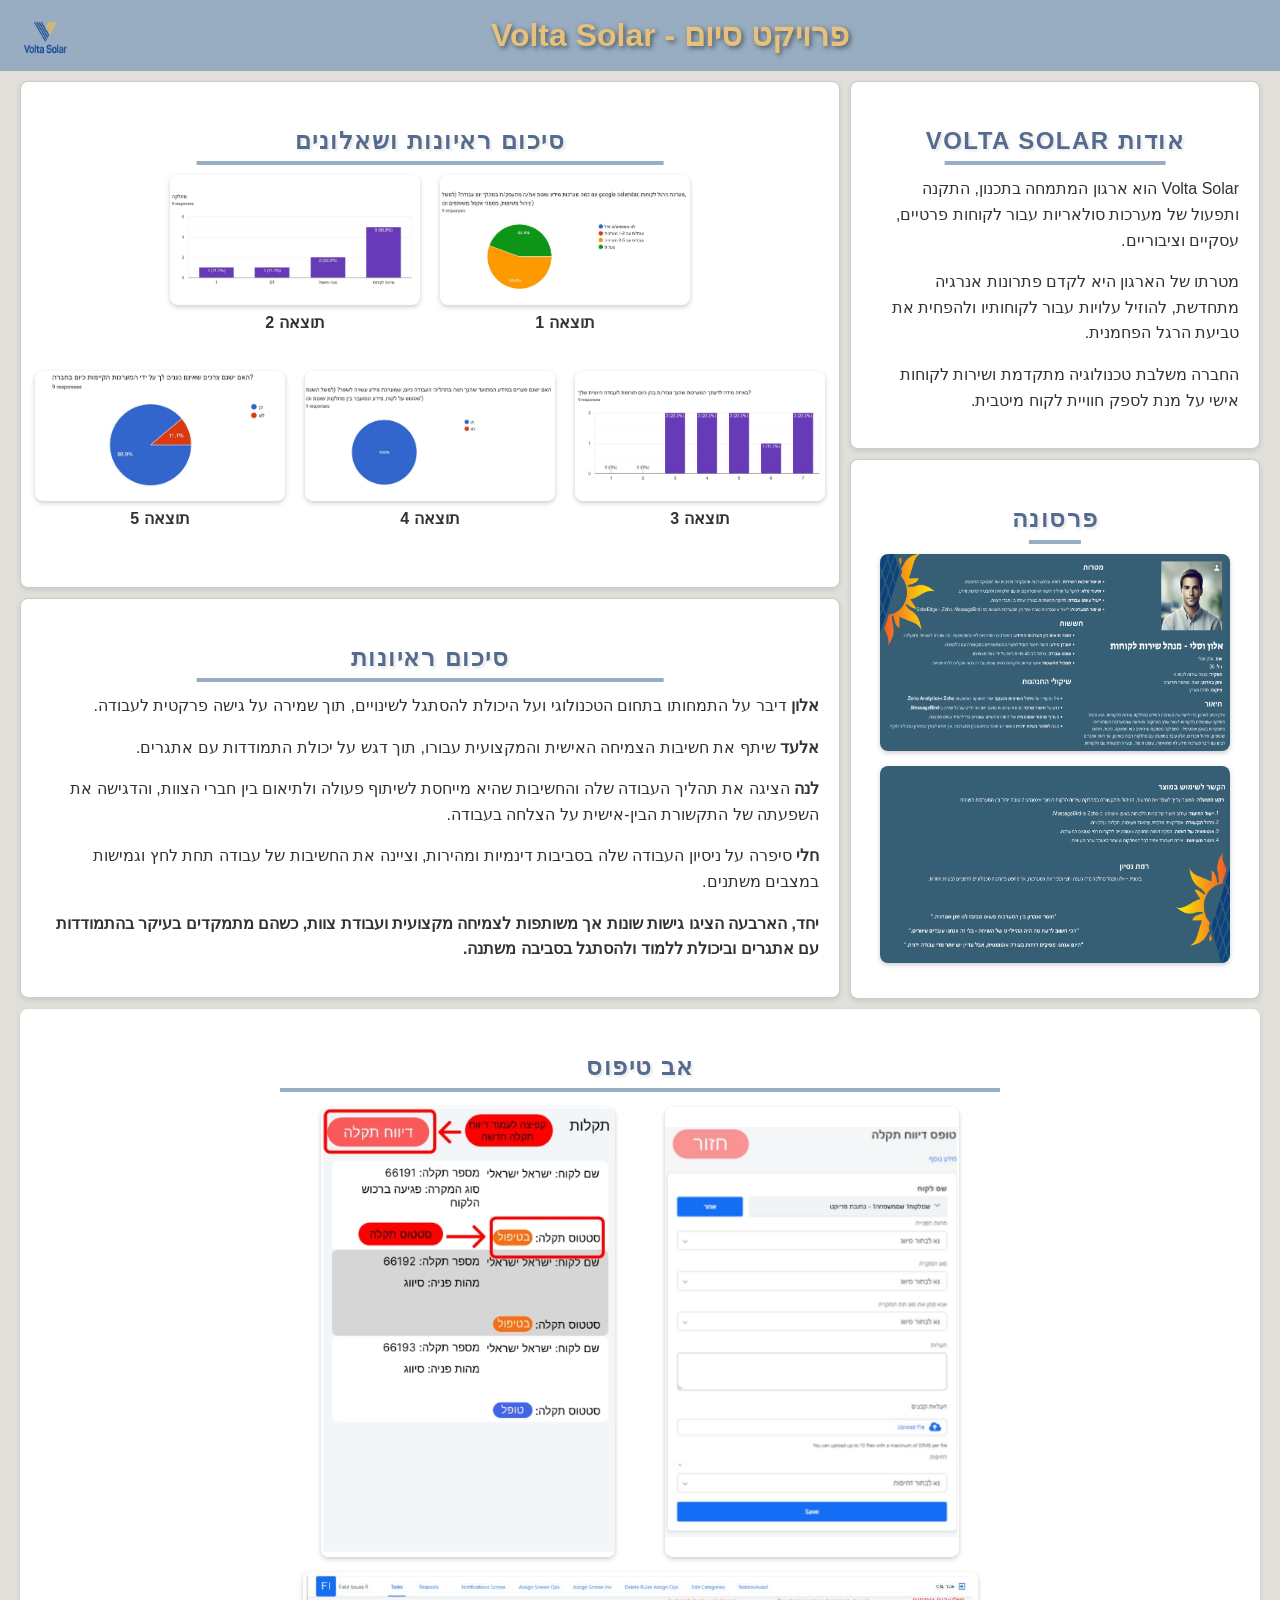
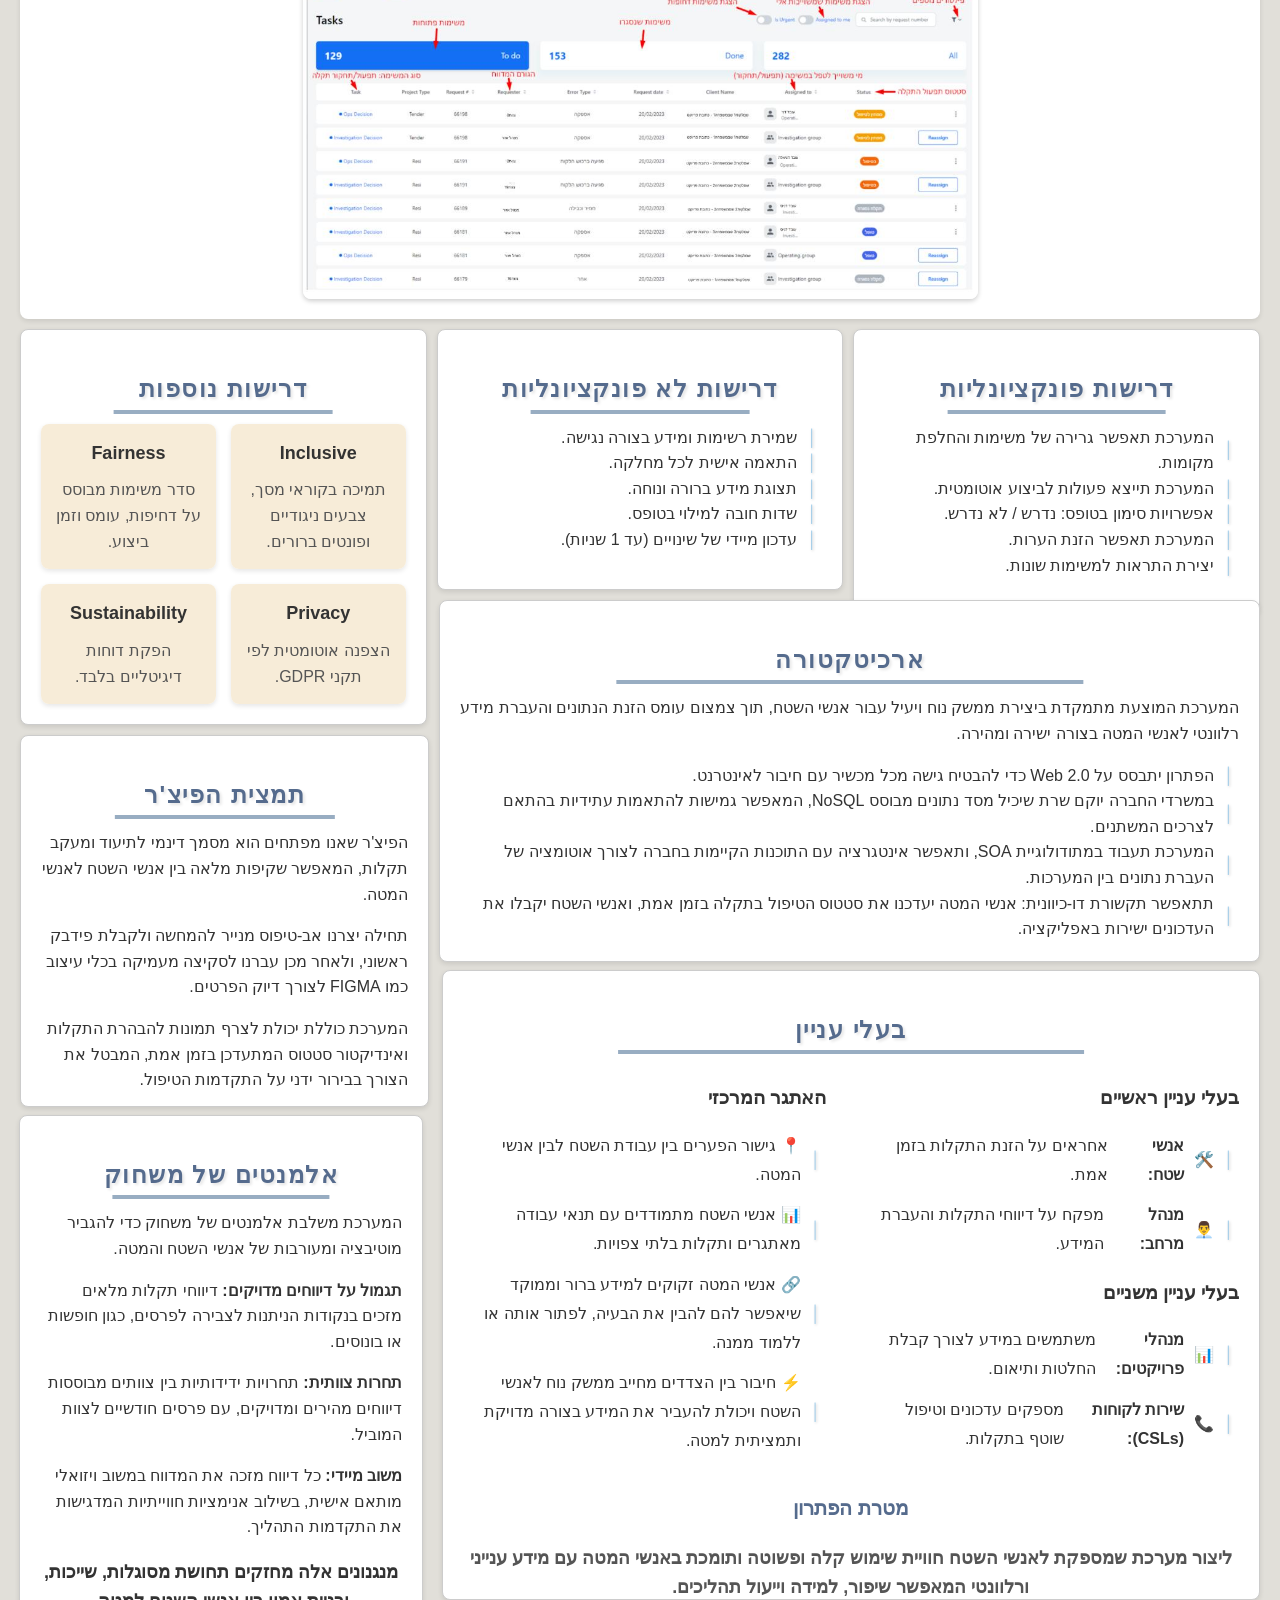
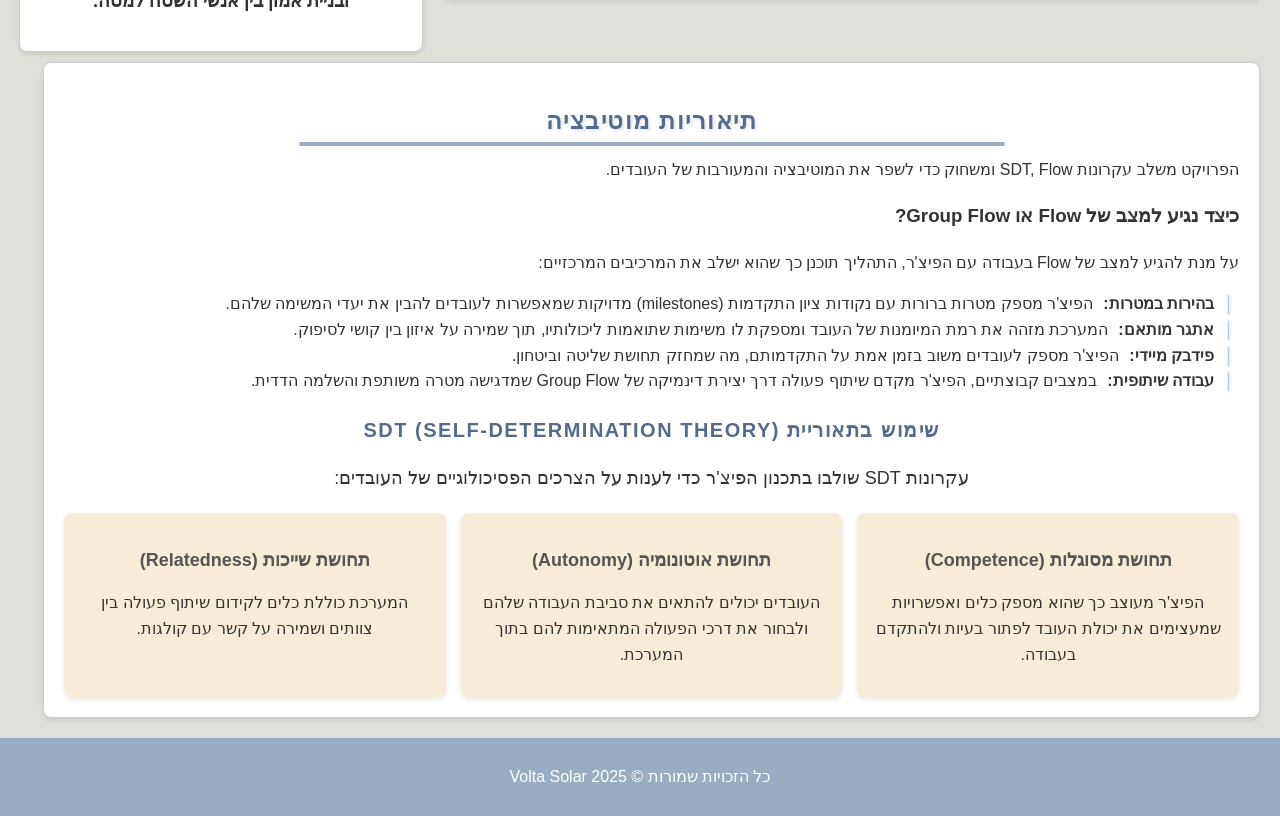
<file: index.html>
<!DOCTYPE html>
<html lang="he" dir="rtl">
<head>
    <meta charset="UTF-8">
    <meta name="viewport" content="width=device-width, initial-scale=1.0">
    <title>Volta Solar - פרויקט סיום</title>

   
    <link href="https://fonts.googleapis.com/css2?family=Poppins:wght@400;700&display=swap" rel="stylesheet">
    
   
    <link rel="stylesheet" href="style.css">
</head>
<body>
    <header>
        <img src="assets/voltaSolarIcon.png" alt="Volta Solar Icon">
        <h1>Volta Solar - פרויקט סיום</h1>
    </header>
    <main>
        <!-- Three-Column Structure -->
        <section class="three-columns">
            <!-- Column 1 -->
            <div class="column">
                <div class="box">
                    <h2>אודות Volta Solar</h2>
                    <p>Volta Solar הוא ארגון המתמחה בתכנון, התקנה ותפעול של מערכות סולאריות עבור לקוחות פרטיים, עסקיים וציבוריים.</p>
                    <p>מטרתו של הארגון היא לקדם פתרונות אנרגיה מתחדשת, להוזיל עלויות עבור לקוחותיו ולהפחית את טביעת הרגל הפחמנית.</p>
                    <p>החברה משלבת טכנולוגיה מתקדמת ושירות לקוחות אישי על מנת לספק חוויית לקוח מיטבית.</p>
                </div>

                <!-- Persona Box -->
                <div class="box persona-box">
                    <h2>פרסונה</h2>
                    <img src="assets/persona1.png" alt="פרסונה 1">
                    <img src="assets/persona2.png" alt="פרסונה 2">
                </div>
            </div>

            <!-- Merged Column 2 & 3: Summary + Poll Results -->
            <div class="column wide-box">
                <div class="box">
                    <h2>סיכום ראיונות ושאלונים</h2>

                    <!-- First Row -->
                    <div class="poll-row">
                        <div class="poll-item">
                            <img src="assets/poll1.jpg" alt="תוצאה 1">
                            <p>תוצאה 1</p>
                        </div>
                        <div class="poll-item">
                            <img src="assets/poll2.jpg" alt="תוצאה 2">
                            <p>תוצאה 2</p>
                        </div>
                    </div>

                    <!-- Second Row -->
                    <div class="poll-row">
                        <div class="poll-item">
                            <img src="assets/poll3.jpg" alt="תוצאה 3">
                            <p>תוצאה 3</p>
                        </div>
                        <div class="poll-item">
                            <img src="assets/poll4.jpg" alt="תוצאה 4">
                            <p>תוצאה 4</p>
                        </div>
                        <div class="poll-item">
                            <img src="assets/poll5.jpg" alt="תוצאה 5">
                            <p>תוצאה 5</p>
                        </div>
                    </div>
                </div>

                <!-- Interview Summary Box -->
                <div class="box interview-summary">
                    <h2>סיכום ראיונות</h2>
                    <p><strong>אלון</strong> דיבר על התמחותו בתחום הטכנולוגי ועל היכולת להסתגל לשינויים, תוך שמירה על גישה פרקטית לעבודה.</p>
                    <p><strong>אלעד</strong> שיתף את חשיבות הצמיחה האישית והמקצועית עבורו, תוך דגש על יכולת התמודדות עם אתגרים.</p>
                    <p><strong>לנה</strong> הציגה את תהליך העבודה שלה והחשיבות שהיא מייחסת לשיתוף פעולה ולתיאום בין חברי הצוות, והדגישה את השפעתה של התקשורת הבין-אישית על הצלחה בעבודה.</p>
                    <p><strong>חלי</strong> סיפרה על ניסיון העבודה שלה בסביבות דינמיות ומהירות, וציינה את החשיבות של עבודה תחת לחץ וגמישות במצבים משתנים.</p>
                    <p><strong>יחד, הארבעה הציגו גישות שונות אך משותפות לצמיחה מקצועית ועבודת צוות, כשהם מתמקדים בעיקר בהתמודדות עם אתגרים וביכולת ללמוד ולהסתגל בסביבה משתנה.</strong></p>
                </div>
            </div>
        </section>

        <!-- Prototype Section -->
        <section class="prototype-section">
            <div class="box"> 
                <h2>אב טיפוס</h2>
            </div>
            <div class="prototype-images">
                <div class="prototype-row small-images">
                    <img src="assets/fieldScreen1.jpg" alt="מסך שדה 1">
                    <img src="assets/fieldScreen2.jpeg" alt="מסך שדה 2">
                </div>
                <div class="prototype-row wide-image">
                    <img src="assets/csScreen.jpg" alt="מסך CS">
                </div>
            </div>
        </section>
        

        <!-- Functional Requirements Section -->
        <section class="three-columns requirements">
            <div class="column">
                <div class="box">
                    <h2>דרישות פונקציונליות</h2>
                    <ul>
                        <li>המערכת תאפשר גרירה של משימות והחלפת מקומות.</li>
                        <li>המערכת תייצא פעולות לביצוע אוטומטית.</li>
                        <li>אפשרויות סימון בטופס: נדרש / לא נדרש.</li>
                        <li>המערכת תאפשר הזנת הערות.</li>
                        <li>יצירת התראות למשימות שונות.</li>
                    </ul>
                </div>
            </div>
            <div class="column">
                <div class="box">
                    <h2>דרישות לא פונקציונליות</h2>
                    <ul>
                        <li>שמירת רשימות ומידע בצורה נגישה.</li>
                        <li>התאמה אישית לכל מחלקה.</li>
                        <li>תצוגת מידע ברורה ונוחה.</li>
                        <li>שדות חובה למילוי בטופס.</li>
                        <li>עדכון מיידי של שינויים (עד 1 שניות).</li>
                    </ul>
                </div>
            </div>
            <div class="column">
                <div class="column">
                    <div class="box">
                        <h2>דרישות נוספות</h2>
                        <div class="requirements-grid">
                            <div class="requirement-card">
                                <h3>Inclusive</h3>
                                <p>תמיכה בקוראי מסך, צבעים ניגודיים ופונטים ברורים.</p>
                            </div>
                            <div class="requirement-card">
                                <h3>Fairness</h3>
                                <p>סדר משימות מבוסס על דחיפות, עומס וזמן ביצוע.</p>
                            </div>
                            <div class="requirement-card">
                                <h3>Privacy</h3>
                                <p>הצפנה אוטומטית לפי תקני GDPR.</p>
                            </div>
                            <div class="requirement-card">
                                <h3>Sustainability</h3>
                                <p>הפקת דוחות דיגיטליים בלבד.</p>
                            </div>
                        </div>
                    </div>
                </div>
        </section>
        
        <div class="three-columns">

            <!-- 📌 Architecture Section (Middle & Right Columns) -->
            <section class="architecture-section">
                <div class="box">
                    <h2>ארכיטקטורה</h2>
                    <p>המערכת המוצעת מתמקדת ביצירת ממשק נוח ויעיל עבור אנשי השטח, תוך צמצום עומס הזנת הנתונים והעברת מידע רלוונטי לאנשי המטה בצורה ישירה ומהירה.</p>
<ul>
    <li>הפתרון יתבסס על Web 2.0 כדי להבטיח גישה מכל מכשיר עם חיבור לאינטרנט.</li>
    <li>במשרדי החברה יוקם שרת שיכיל מסד נתונים מבוסס NoSQL, המאפשר גמישות להתאמות עתידיות בהתאם לצרכים המשתנים.</li>
    <li>המערכת תעבוד במתודולוגיית SOA, ותאפשר אינטגרציה עם התוכנות הקיימות בחברה לצורך אוטומציה של העברת נתונים בין המערכות.</li>
    <li>תתאפשר תקשורת דו-כיוונית: אנשי המטה יעדכנו את סטטוס הטיפול בתקלה בזמן אמת, ואנשי השטח יקבלו את העדכונים ישירות באפליקציה.</li>
</ul>

                </div>
            </section>

            <!--  Feature Summary Section  -->
<section class="feature-summary-section">
    <div class="box">
        <h2>תמצית הפיצ'ר</h2>
        <p>הפיצ'ר שאנו מפתחים הוא מסמך דינמי לתיעוד ומעקב תקלות, המאפשר שקיפות מלאה בין אנשי השטח לאנשי המטה.</p>
        <p>תחילה יצרנו אב-טיפוס מנייר להמחשה ולקבלת פידבק ראשוני, ולאחר מכן עברנו לסקיצה מעמיקה בכלי עיצוב כמו FIGMA לצורך דיוק הפרטים.</p>
        <p>המערכת כוללת יכולת לצרף תמונות להבהרת התקלות ואינדיקטור סטטוס המתעדכן בזמן אמת, המבטל את הצורך בבירור ידני על התקדמות הטיפול.</p>
    </div>
</section>
                   
    
        </div>
        
<!--  Stakeholders Section (Middle & Right Columns, Below Architecture) -->
<section class="stakeholders-section">
    <div class="box stakeholders-box"> <!-- Wrapped everything inside a new box -->
        <h2>בעלי עניין</h2>
        <div class="stakeholders-grid">
            <!-- Right Column: Primary & Secondary Stakeholders -->
            <div class="stakeholders-right">
                <h3>בעלי עניין ראשיים</h3>
                <ul>
                    <li>🛠️ <strong>אנשי שטח:</strong> אחראים על הזנת התקלות בזמן אמת.</li>
                    <li>👨‍💼 <strong>מנהל מרחב:</strong> מפקח על דיווחי התקלות והעברת המידע.</li>
                </ul>
                <h3>בעלי עניין משניים</h3>
                <ul>
                    <li>📊 <strong>מנהלי פרויקטים:</strong> משתמשים במידע לצורך קבלת החלטות ותיאום.</li>
                    <li>📞 <strong>שירות לקוחות (CSLs):</strong> מספקים עדכונים וטיפול שוטף בתקלות.</li>
                </ul>
            </div>

            <!-- Left Column: Challenge -->
            <div class="stakeholders-left">
                <h3>האתגר המרכזי</h3>
                <ul>
                    <li>📍 גישור הפערים בין עבודת השטח לבין אנשי המטה.</li>
                    <li>📊 אנשי השטח מתמודדים עם תנאי עבודה מאתגרים ותקלות בלתי צפויות.</li>
                    <li>🔗 אנשי המטה זקוקים למידע ברור וממוקד שיאפשר להם להבין את הבעיה, לפתור אותה או ללמוד ממנה.</li>
                    <li>⚡ חיבור בין הצדדים מחייב ממשק נוח לאנשי השטח ויכולת להעביר את המידע בצורה מדויקת ותמציתית למטה.</li>
                </ul>
            </div>
        </div>

        <!-- Centered Goal Section -->
        <div class="solution-goal">
            <h3>מטרת הפתרון</h3>
            <p><strong>ליצור מערכת שמספקת לאנשי השטח חוויית שימוש קלה ופשוטה ותומכת באנשי המטה עם מידע ענייני ורלוונטי המאפשר שיפור, למידה וייעול תהליכים.</strong></p>
        </div>
    </div>
</section>

 <!--  Gamification Section (Left Column) -->
 <section class="gamification-section">
    <div class="box">
        <h2>אלמנטים של משחוק</h2>
        <p>המערכת משלבת אלמנטים של משחוק כדי להגביר מוטיבציה ומעורבות של אנשי השטח והמטה.</p>
        <p><strong>תגמול על דיווחים מדויקים:</strong> דיווחי תקלות מלאים מזכים בנקודות הניתנות לצבירה לפרסים, כגון חופשות או בונוסים.</p>
        <p><strong>תחרות צוותית:</strong> תחרויות ידידותיות בין צוותים מבוססות דיווחים מהירים ומדויקים, עם פרסים חודשיים לצוות המוביל.</p>
        <p><strong>משוב מיידי:</strong> כל דיווח מזכה את המדווח במשוב ויזואלי מותאם אישית, בשילוב אנימציות חווייתיות המדגישות את התקדמות התהליך.</p>
        <p><strong>מנגנונים אלה מחזקים תחושת מסוגלות, שייכות, ובניית אמון בין אנשי השטח למטה.</strong></p>
    </div>
</section>

<!--  Motivation Theories Section  -->
<section class="motivation-section">
    <div class="box">
        <h2>תיאוריות מוטיבציה</h2>
        <p>הפרויקט משלב עקרונות SDT, Flow ומשחוק כדי לשפר את המוטיבציה והמעורבות של העובדים.</p>

        <h3>כיצד נגיע למצב של Flow או Group Flow?</h3>
        <p>על מנת להגיע למצב של Flow בעבודה עם הפיצ'ר, התהליך תוכנן כך שהוא ישלב את המרכיבים המרכזיים:</p>

        <ul>
            <li><strong>בהירות במטרות:</strong> הפיצ'ר מספק מטרות ברורות עם נקודות ציון התקדמות (milestones) מדויקות שמאפשרות לעובדים להבין את יעדי המשימה שלהם.</li>
            <li><strong>אתגר מותאם:</strong> המערכת מזהה את רמת המיומנות של העובד ומספקת לו משימות שתואמות ליכולותיו, תוך שמירה על איזון בין קושי לסיפוק.</li>
            <li><strong>פידבק מיידי:</strong> הפיצ'ר מספק לעובדים משוב בזמן אמת על התקדמותם, מה שמחזק תחושת שליטה וביטחון.</li>
            <li><strong>עבודה שיתופית:</strong> במצבים קבוצתיים, הפיצ'ר מקדם שיתוף פעולה דרך יצירת דינמיקה של Group Flow שמדגישה מטרה משותפת והשלמה הדדית.</li>
        </ul>

        <!--  Centered SDT Title and Description -->
        <h3 class="sdt-title">שימוש בתאוריית SDT (Self-Determination Theory)</h3>
        <p class="sdt-description">עקרונות SDT שולבו בתכנון הפיצ'ר כדי לענות על הצרכים הפסיכולוגיים של העובדים:</p>

        <!-- SDT Cards (Three-Column Grid) -->
        <div class="sdt-grid">
            <div class="sdt-card">
                <h3>תחושת מסוגלות (Competence)</h3>
                <p>הפיצ'ר מעוצב כך שהוא מספק כלים ואפשרויות שמעצימים את יכולת העובד לפתור בעיות ולהתקדם בעבודה.</p>
            </div>
            <div class="sdt-card">
                <h3>תחושת אוטונומיה (Autonomy)</h3>
                <p>העובדים יכולים להתאים את סביבת העבודה שלהם ולבחור את דרכי הפעולה המתאימות להם בתוך המערכת.</p>
            </div>
            <div class="sdt-card">
                <h3>תחושת שייכות (Relatedness)</h3>
                <p>המערכת כוללת כלים לקידום שיתוף פעולה בין צוותים ושמירה על קשר עם קולגות.</p>
            </div>
        </div>
    </div>
</section>
    </main>
    <footer>
        <p>כל הזכויות שמורות &copy; 2025 Volta Solar</p>
    </footer>
</body>
</html>
</file>
<file: style.css>
body {
    font-family: 'David', sans-serif;
    margin: 0;
    padding: 0;
    line-height: 1.6;
    background-color: #e1dfd9;
    color: #333;
    height: 100%;
    margin: 0;
    padding: 0;
    display: flex;
    flex-direction: column;
}

header {
    background: #98adc2;
    color: #fff;
    padding: 10px 20px;
    display: flex;
    align-items: center;
    justify-content: flex-start;
    direction: ltr;
}

header img {
    height: 50px;
    width: 50px;
    margin-right: 10px;
}

header h1 {
    margin: 0;
    font-size: 32px;
    text-align: center;
    flex-grow: 1;
    color: #eac37bf9;
    text-shadow: 2px 2px 5px rgba(0, 0, 0, 0.5); /* Soft shadow effect */
}


main {
    padding: 20px;
    flex-grow: 1; 
    margin-top: -20px;
}

.three-columns {
    display: flex;
    flex-wrap: wrap;
    gap: 20px;
    justify-content: center;
    
}

.column {
    flex: 1;
    min-width: 200px;
}


.wide-box {
    flex: 2; 
}

.title-with-icon {
    display: flex;
    align-items: center;
    justify-content: flex-start; /* Aligns content to the right side */
    gap: 10px; /* Space between text and icon */
    direction: rtl; /* Ensures RTL layout */
}

.icon-left {
    width: 32px; /* Adjust the size */
    height: auto;
}

/* Poll Section */
.poll-section {
    text-align: center;
    margin-top: 30px;
}
.poll-item img {
    width: 250px; 
    height: 130px; 
    object-fit: contain; 
    border-radius: 8px;
    box-shadow: 0 2px 5px rgba(0, 0, 0, 0.2);
    display: block; /* Remove any extra inline spacing */
}


.poll-row {
    display: flex;
    justify-content: center;
    gap: 20px;
    margin-bottom: 20px;
}

.poll-item p {
    font-size: 16px;
    font-weight: bold;
    margin-top: 5px;
    text-align: center; /* Centers the text */
}


/* Persona Section */
.persona-box {
    text-align: center;
    display: flex;
    flex-direction: column;
    align-items: center;
    justify-content: center;
    min-height: 450px; /* Ensuring same height as Interview Summary */
    margin-top: -10px;
}

.persona-box img {
    width: 100%; /* Increase size without making the white container bigger */
    height: 197px;
    max-width: 350px;
    border-radius: 8px;
    box-shadow: 0 2px 5px rgba(0, 0, 0, 0.2);
    margin-bottom: 15px;
}

.box {
    background: #fff;
    border: 1px solid #ccc;
    padding: 20px;
    margin-bottom: 20px;
    box-shadow: 0 2px 5px rgba(0, 0, 0, 0.1);
    border-radius: 8px;
}

.box p {
    margin-bottom: 15px; /* Adds spacing between paragraphs */
}

/* Enhanced H2 Headings */
.box h2 {
    color: #556B8D; /* A deeper shade for better contrast */
    font-family: 'Calibri', sans-serif;
    font-size: 24px; /* Slightly larger font size */
    font-weight: bold;
    text-align: center;
    margin-bottom: 15px;
    text-transform: uppercase; /* Makes the heading more distinct */
    letter-spacing: 1.5px; /* Adds slight spacing for a modern look */
    position: relative; /* Required for pseudo-elements */
    transition: all 0.3s ease-in-out;
}

/* Adds a subtle text shadow for depth */
.box h2 {
    text-shadow: 2px 2px 3px rgba(0, 0, 0, 0.1);
}

/* Underline Animation Effect on Hover */
.box h2::after {
    content: "";
    width: 60%;
    height: 4px;
    background-color: #98adc2;
    position: absolute;
    bottom: -5px;
    left: 50%;
    transform: translateX(-50%);
    transition: width 0.3s ease-in-out;
}

.box h2:hover::after {
    width: 80%; /* Expands the underline on hover */
}

.interview-summary {
    margin-top: -10px; /* Adjust as needed */
}


/* Prototype Section */
.prototype-section {
    text-align: center;
    margin-top: -10px; 
    padding: 20px;
    background: #fff;
    border-radius: 8px;
    box-shadow: 0 2px 5px rgba(0, 0, 0, 0.1);
}


.prototype-section .box {
    background: none; /* Remove background */
    border: none; /* Remove border */
    padding: 0; /* Remove padding */
    box-shadow: none; /* Remove shadow */
}


.prototype-images {
    display: flex;
    flex-direction: column;
    align-items: center;
    gap: 15px;
}

/* Row for the first two field images */
.prototype-row.small-images {
    display: flex;
    justify-content: center;
    gap: 50px;
}

/* Make only the first two images smaller */
.prototype-row.small-images img {
    width: 40%; /* Smaller width */
    max-height: 500px; 
    object-fit: contain;
    border-radius: 8px;
    box-shadow: 0 2px 5px rgba(0, 0, 0, 0.2);
}

/* Row for the large CS screen image */
.prototype-row.wide-image {
    display: flex;
    justify-content: center;
}

/* Keep the CS screen image at full width */
.prototype-row.wide-image img {
    width: 75%;
    max-width: 900px;
    border-radius: 8px;
    box-shadow: 0 2px 5px rgba(0, 0, 0, 0.2);
}

.three-columns {
    margin-top: 10px;
    display: flex;
    flex-wrap: wrap;
    gap: 10px; /* Reduce the gap (previously 20px) */
    justify-content: center;
}


/* Adjust bullet spacing and alignment */
ul li {
    display: flex;
    align-items: center;
    gap: 10px;
    font-size: 16px; /* Slightly increase text size for readability */
}

/* Custom bullet design */
ul li::before {
    content: "│";
    color: #3498db67;
    font-weight: bold;
    text-shadow: 1px 1px 3px rgba(0, 0, 0, 0.2);
    margin-right: -35px; /* Moves the bullet further right to align text */
    flex-shrink: 0;
}

/* Grid Layout for Additional Requirements */
.requirements-grid {
    display: grid;
    grid-template-columns: repeat(2, 1fr); /* Creates 2x2 layout */
    gap: 15px;
    margin-top: 15px;
}
/* Requirement Cards - Diagonal Two-Tone Background */
.requirement-card {
    position: relative;
    padding: 15px;
    border-radius: 8px;
    box-shadow: 0 2px 5px rgba(0, 0, 0, 0.1);
    text-align: center;
    font-family: 'Calibri', sans-serif;
    overflow: hidden; /* Ensures the pseudo-element stays inside the card */
}

/* Diagonal Split using ::before */
.requirement-card::before {
    content: "";
    position: absolute;
    top: 0;
    left: 0;
    width: 100%;
    height: 100%;
    background: linear-gradient(135deg, #c9c0b6 50%, #f8d9b4 50%); /* Diagonal Split */
    z-index: -1; /* Places it behind the text */
}


/* Headings for Each Card */
.requirement-card h3 {
    margin: 0;
    color: #333;
    font-weight: bold;
    font-size: 18px;
}

/* Text Inside Each Card */
.requirement-card p {
    margin: 10px 0 0;
    font-size: 16px;
    color: #555;
}

/* Two-tone diagonal gradient background */
.requirement-card:nth-child(odd) {
    background: linear-gradient(135deg, #f7ecd8 0%, #f7ecd8 100%); /* Light orange */
}

.requirement-card:nth-child(even) {
    background: linear-gradient(135deg, #f7ecd8 0%, #f7ecd8 100%); /* Another light orange tone */
}


/* Layout for Architecture & Gamification */
.three-columns {
    display: flex;
    flex-wrap: wrap;
    gap: 10px;
    justify-content: center;
}

.gamification-section {
    flex: 1;
    display: flex;
    flex-direction: column;
    justify-content: flex-start;
    align-items: center; 
    max-width: 362px; 
    width: 100%; 
    margin: 0 auto; 
    margin-left: 20px;
    margin-top: -505px;
}



.gamification-section .box {
    width: 100%;
    max-width: 500px; /* Keeps it aligned with other sections */
}

/* Centering and Enlarging the Last Sentence in Gamification Section */
.gamification-section .box p:last-child {
    text-align: center;
    font-size: 18px; /* Adjust as needed */
    font-weight: bold;
}


/* Architecture Section (Middle & Right Columns) */
.architecture-section {
    flex: 2; /* Ensures it spans two columns */
    display: flex;
    justify-content: flex-start;
    margin-top: -155px;
}

.architecture-section .box {
    width: 100%;
    max-width: 900px; /* Keeps it from getting too wide */
    height:320px;
}


/*  Stakeholders Section  */
.stakeholders-section {
    display: flex;
    justify-content: center;
    width: 66%; /* Spanning two columns */
    margin: 0 auto; /* Center alignment */
    margin-top: -155px;
    margin-right: 0px;
    height: 650px;
}

/* Adjust Spacing Between Bullet Points */
.stakeholders-left ul li,
.stakeholders-right ul li {
    margin-bottom: 12px; /* Adjust space between bullets */
    line-height: 1.8; /* Improve readability */
}

/* Grid Layout */
.stakeholders-grid {
    display: flex;
    gap: 50px;
    width: 100%;
}

/* Right Side - Primary & Secondary Stakeholders */
.stakeholders-right {
    flex: 1;
}

/* Left Side - Challenge & Goal */
.stakeholders-left {
    flex: 1;
}

/* Stakeholders Container - Aligns the two sections side by side */
.stakeholders-container {
    display: flex;
    gap: 40px;
    align-items: flex-start;
}



/* Left Column - Feature Summary */
.feature-summary {
    flex: 1;
    background: #f9f9f9;
    padding: 20px;
    border-radius: 8px;
    box-shadow: 0 2px 5px rgba(0, 0, 0, 0.1);
}

/* Right Column - Stakeholders (keeps the previous grid layout) */
.stakeholders-grid {
    flex: 2;
    display: flex;
    justify-content: space-between;
}


/* Centering the Goal Section */
.solution-goal {
    text-align: center;
    margin-top: 20px;
}
.solution-goal h3 {
    font-size: 20px;
    font-weight: bold;
    color: #556B8D;
}
.solution-goal p {
    font-size: 18px;
    font-weight: bold;
    color: #555;
}

/* Feature Summary Section (One Column Left) */
.feature-summary-section {
    display: flex;
    justify-content: flex-start; /* Aligns left */
    width: 33%; /* Makes it one column */
    margin-top: -20px; /* Moves it upwards */
    margin-right: auto; /* Pushes it to the left */
    height: 390px;
    
}

.feature-summary-section .box {
    width: 100%;
    background: #fff;
    padding: 20px;
    border-radius: 8px;
    box-shadow: 0 2px 5px rgba(0, 0, 0, 0.1);
    height: 330px;
    
}


/*  Motivation Section - Full Width */
.motivation-section {
    width: 100%; 
    margin-top: -10px;
}

.motivation-section .box {
    width: 100%;
    max-width: 1175px;
    background: #fff;
    border-radius: 8px;
    box-shadow: 0 2px 5px rgba(0, 0, 0, 0.1);
}

/* Centering the SDT title and description */
.sdt-title {
    color: #556B8D; /* Match the existing h2 color */
    font-family: 'Calibri', sans-serif;
    font-size: 20px;
    font-weight: bold;
    text-align: center;
    margin-bottom: 15px;
    text-transform: uppercase;
    letter-spacing: 1.5px;
    position: relative;
    transition: all 0.3s ease-in-out;
}

.sdt-description {
    text-align: center;
    font-size: 18px;
    margin-bottom: 20px;
}

/* SDT Cards Grid (Three Columns) */
.sdt-grid {
    display: flex;
    gap: 15px;
    justify-content: center;
    margin-top: 20px;
}

/* SDT Cards with three different shades of light orange */
.sdt-card:nth-child(1) {
    background: #f7ecd8
}

.sdt-card:nth-child(2) {
    background: #f7ecd8; 
}

.sdt-card:nth-child(3) {
    background: #f7ecd8; 
}

/* General styling for SDT Cards */
.sdt-card {
    flex: 1;
    padding: 15px;
    border-radius: 8px;
    box-shadow: 0 2px 5px rgba(0, 0, 0, 0.1);
    text-align: center;
}

/* Card Titles */
.sdt-card h3 {
    margin-bottom: 10px;
    font-size: 18px;
    font-weight: bold;
    color: #555;
}

footer {
    margin-top: -20px;
    background: #98adc2;
    color: #fff;
    text-align: center;
    padding: 10px 0;
    width: 100%;
    position:sticky;
}
</file>
